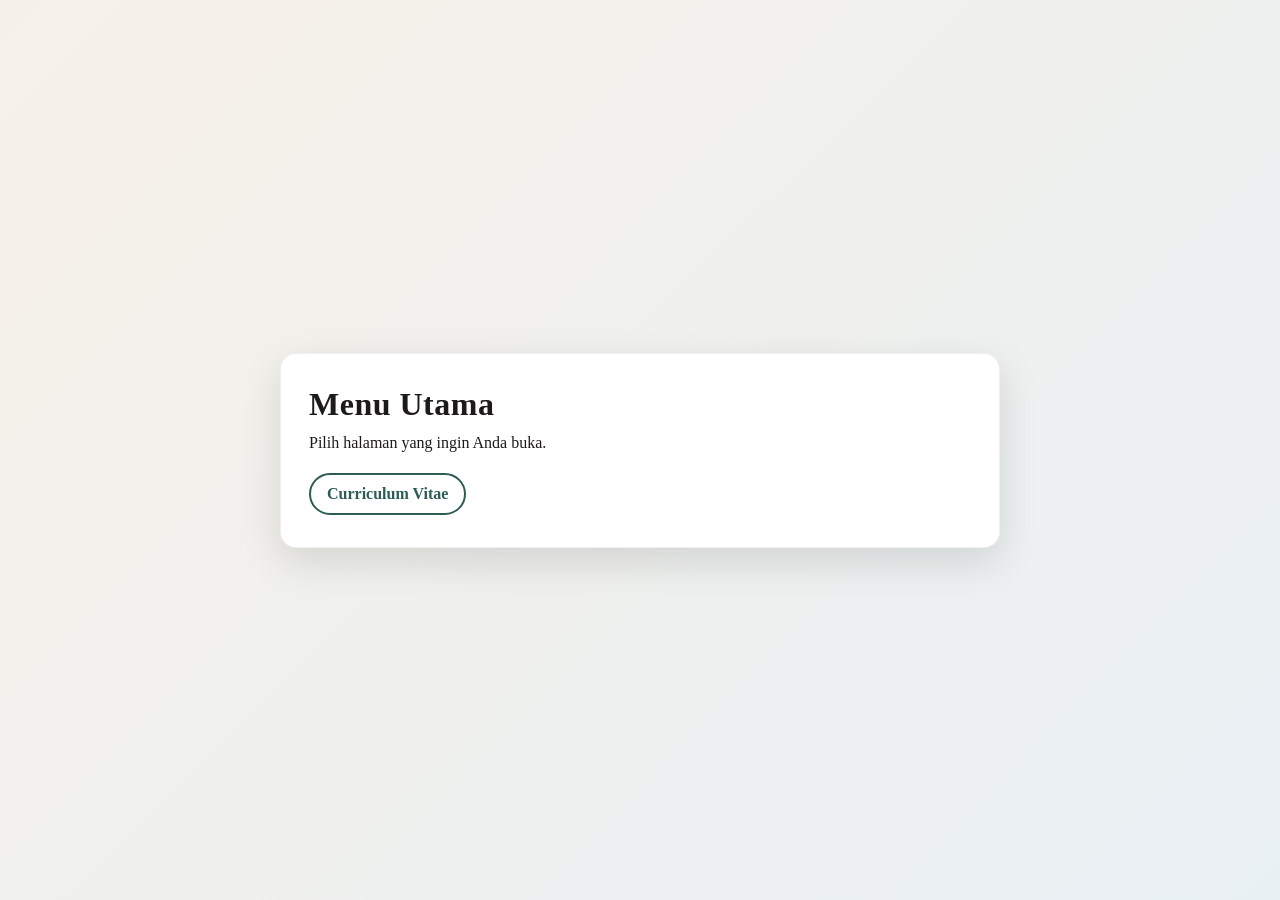
<file: index.html>
<!doctype html>
<html lang="id">
  <head>
    <meta charset="UTF-8" />
    <meta name="viewport" content="width=device-width, initial-scale=1" />
    <title>Menu Utama</title>
    <style>
      :root {
        --bg1: #f6f1e8;
        --bg2: #e9f0f4;
        --ink: #1c1b1a;
        --accent: #2d5c55;
        --card: #ffffff;
      }

      * {
        box-sizing: border-box;
      }

      body {
        margin: 0;
        min-height: 100vh;
        display: grid;
        place-items: center;
        background: linear-gradient(135deg, var(--bg1), var(--bg2));
        color: var(--ink);
        font-family: "Georgia", "Times New Roman", serif;
      }

      .wrap {
        width: min(720px, 92vw);
        background: var(--card);
        padding: 32px 28px;
        border-radius: 16px;
        box-shadow: 0 14px 40px rgba(0, 0, 0, 0.12);
        border: 1px solid rgba(0, 0, 0, 0.06);
      }

      h1 {
        margin: 0 0 8px;
        font-size: 32px;
        letter-spacing: 0.5px;
      }

      p {
        margin: 0 0 18px;
        line-height: 1.5;
      }

      nav {
        display: flex;
        gap: 12px;
        flex-wrap: wrap;
      }

      nav a {
        text-decoration: none;
        color: var(--accent);
        border: 2px solid var(--accent);
        padding: 10px 16px;
        border-radius: 999px;
        font-weight: 700;
        transition: transform 0.15s ease, background 0.15s ease;
      }

      nav a:hover {
        background: var(--accent);
        color: #ffffff;
        transform: translateY(-2px);
      }
    </style>
  </head>
  <body>
    <main class="wrap">
      <h1>Menu Utama</h1>
      <p>Pilih halaman yang ingin Anda buka.</p>
      <nav>
        <a href="cvkiky.html">Curriculum Vitae</a>
      </nav>
    </main>
  </body>
</html>
</file>
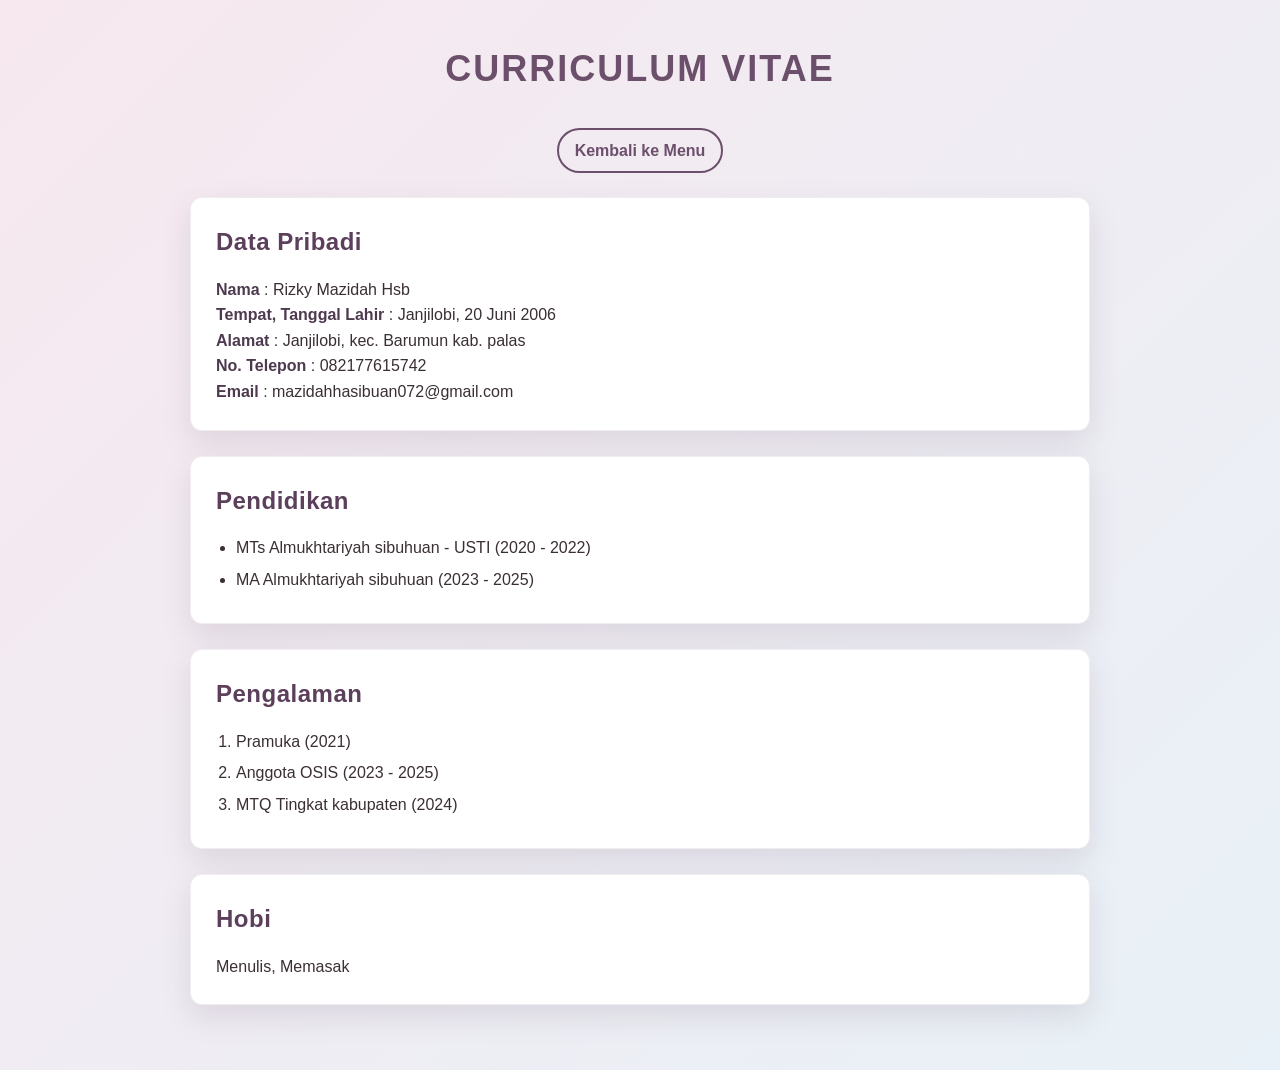
<file: cvkiky.html>
<!doctype html>
<html lang="id">
  <head>
    <meta charset="UTF-8" />
    <meta name="viewport" content="width=device-width, initial-scale=1" />
    <title>Curriculum Vitae</title>
    <link rel="stylesheet" href="cv_saya.css" />
  </head>
  <body>
    <main class="container">
      <h1 class="title">CURRICULUM VITAE</h1>
      <div class="nav-back">
        <a class="btn-back" href="index.html">Kembali ke Menu</a>
      </div>

      <section class="card">
        <h2>Data Pribadi</h2>
        <p>
          <strong>Nama</strong> : Rizky Mazidah Hsb<br />
          <strong>Tempat, Tanggal Lahir</strong> : Janjilobi, 20 Juni 2006<br />
          <strong>Alamat</strong> : Janjilobi, kec. Barumun kab. palas<br />
          <strong>No. Telepon</strong> : 082177615742<br />
          <strong>Email</strong> : mazidahhasibuan072@gmail.com
        </p>
      </section>

      <section class="card">
        <h2>Pendidikan</h2>
        <ul>
          <li>MTs Almukhtariyah sibuhuan - USTI (2020 - 2022)</li>
          <li>MA Almukhtariyah sibuhuan (2023 - 2025)</li>
        </ul>
      </section>

      <section class="card">
        <h2>Pengalaman</h2>
        <ol>
          <li>Pramuka (2021)</li>
          <li>Anggota OSIS (2023 - 2025)</li>
          <li>MTQ Tingkat kabupaten (2024)</li>
        </ol>
      </section>

      <section class="card">
        <h2>Hobi</h2>
        <p>Menulis, Memasak</p>
      </section>
    </main>
  </body>
</html>
</file>
<file: cv_saya.css>
/* Reset dasar */
* {
   margin: 0;
   padding: 0;
   box-sizing: border-box;
}

/* Body */
body {
   font-family: "Segoe UI", Tahoma, sans-serif;
   background: linear-gradient(135deg, #f7e8ef, #e8f1f7);
   min-height: 100vh;
   padding: 40px;
   color: #3a2f35;
   line-height: 1.6;
}

/* Container utama */
.container {
    max-width: 900px;
    margin: auto;
}

/* Judul */
.title {
    text-align: center;
    color: #6c4f6b;
    margin-bottom: 30px;
    font-size: 36px;
    letter-spacing: 2px;
    animation: drop 1s ease-out;
}

/* Card */
.card {
    background: #fff;
    padding: 25px;
    margin-bottom: 25px;
    border-radius: 12px;
    box-shadow: 0 12px 30px rgba(108, 79, 107, 0.15);
    border: 1px solid rgba(108, 79, 107, 0.1);
    transition:
       transform 0.4s ease,
       box-shadow 0.4s ease;
}

.card:hover {
    transform: translateY(-6px);
    box-shadow: 0 18px 36px rgba(108, 79, 107, 0.2);
}

/* Heading section */
.card h2 {
    margin-bottom: 15px;
    color: #5c3f5b;
    letter-spacing: 0.5px;
}

.card ul,
.card ol {
    padding-left: 20px;
}

.card li {
    margin-bottom: 6px;
}

.card strong {
    color: #4e3a4f;
}

.nav-back {
    text-align: center;
    margin-bottom: 24px;
}

.btn-back {
    display: inline-block;
    text-decoration: none;
    color: #6c4f6b;
    border: 2px solid #6c4f6b;
    padding: 8px 16px;
    border-radius: 999px;
    font-weight: 600;
    transition: background 0.2s ease, color 0.2s ease, transform 0.2s ease;
}

.btn-back:hover {
    background: #6c4f6b;
    color: #fff;
    transform: translateY(-2px);
}

@keyframes drop {
    from {
        opacity: 0;
        transform: translateY(-12px);
    }
    to {
        opacity: 1;
        transform: translateY(0);
    }
}
</file>
